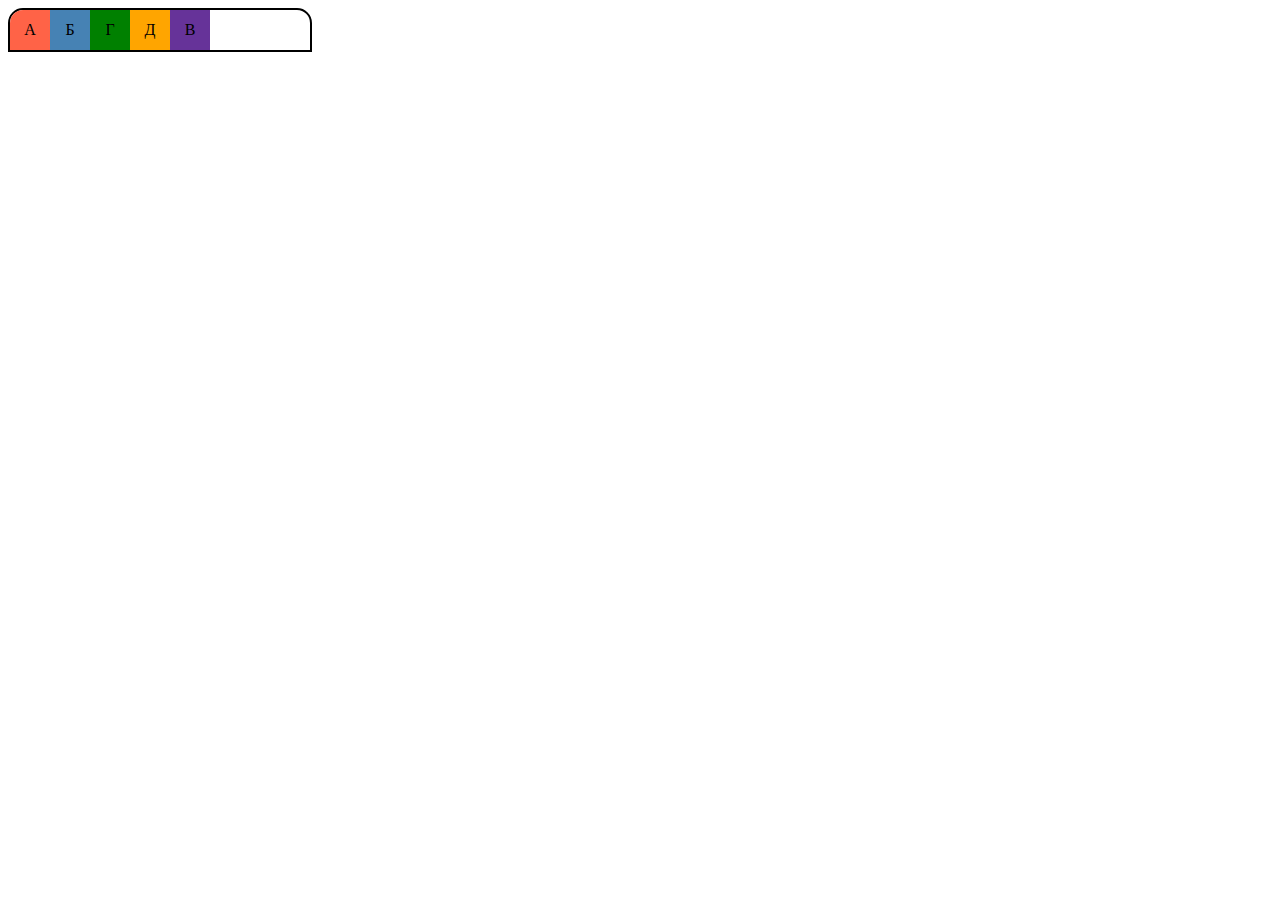
<file: Tasks/Task 13. Flex and Grid/index.html>
<!DOCTYPE html>
<html lang="en">
<head>
    <meta charset="UTF-8">
    <meta http-equiv="X-UA-Compatible" content="IE=edge">
    <meta name="viewport" content="width=device-width, initial-scale=1.0">
    <title>Document</title>
    <link rel="stylesheet" href="./css/style.css">
</head>
<body>
    <div class="wrapper">
        <div class="block">А</div>
        <div class="block">Б</div>
        <div class="block">В</div>
        <div class="block">Г</div>
        <div class="block">Д</div>
    </div>
</body>
</html>
</file>
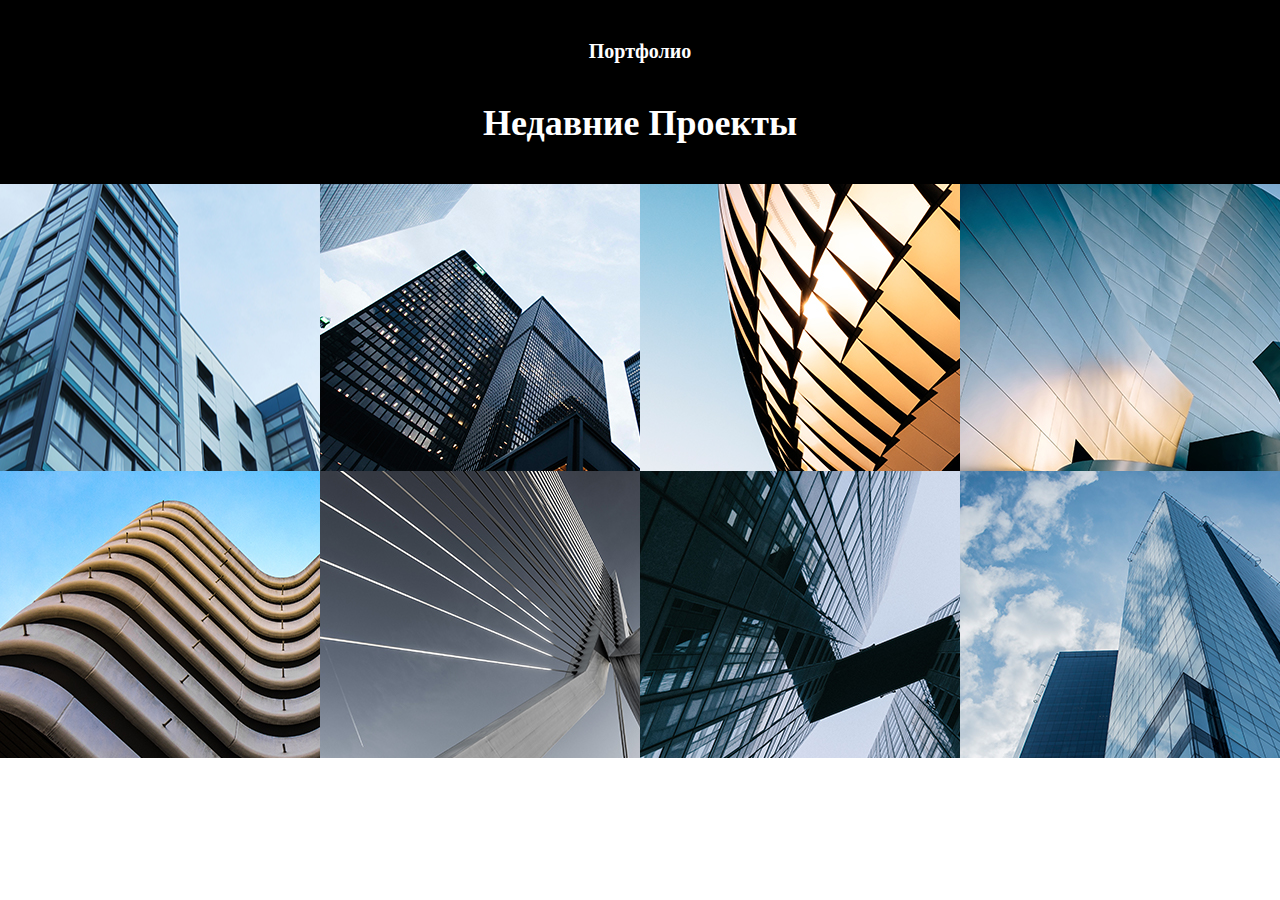
<file: Tasks/Task 14. Control Work/index.html>
<!DOCTYPE html>
<html lang="en">
<head>
    <meta charset="UTF-8">
    <meta http-equiv="X-UA-Compatible" content="IE=edge">
    <meta name="viewport" content="width=device-width, initial-scale=1.0">
    <title>Document</title>
    <link rel="stylesheet" href="../Common/normalize.css">
    <link rel="preconnect" href="https://fonts.googleapis.com">
    <link rel="preconnect" href="https://fonts.gstatic.com" crossorigin>
    <link href="https: //fonts.googleapis.com/css2?family= Roboto:ital, wght @1,300;1,400 & display=swap" rel="stylesheet">
    <link rel="preconnect" href="https://fonts.googleapis.com">
    <link rel="preconnect" href="https://fonts.gstatic.com" crossorigin>
    <link href="https: //fonts.googleapis.com/css2?family= Roboto:ital, семья= Open+Sans:wght@300 &wght @1,300;1,400 & display=swap" rel="stylesheet">
    <link rel="stylesheet" href="./css/style.css">
</head>
<body>
    <section class="portfolio">
        <div class="container">
            <div class="portfolio-title">
                <h4>Портфолио</h4>
                <h2>Недавние Проекты</h2>
            </div>
        </div>
    </section>
    <section class="images">     
        <div class="image image1"></div>
        <div class="image image2"></div>
        <div class="image image3"></div>
        <div class="image image4"></div>
        <div class="image image5"></div>
        <div class="image image6"></div>
        <div class="image image7"></div>
        <div class="image image8"></div>       
    </section>
    <section class="team">
        <div class="container">
            
        </div>
    </section>
    <footer>
        <div class="container">
        
        </div>
    </footer>
</body>
</html>
</file>
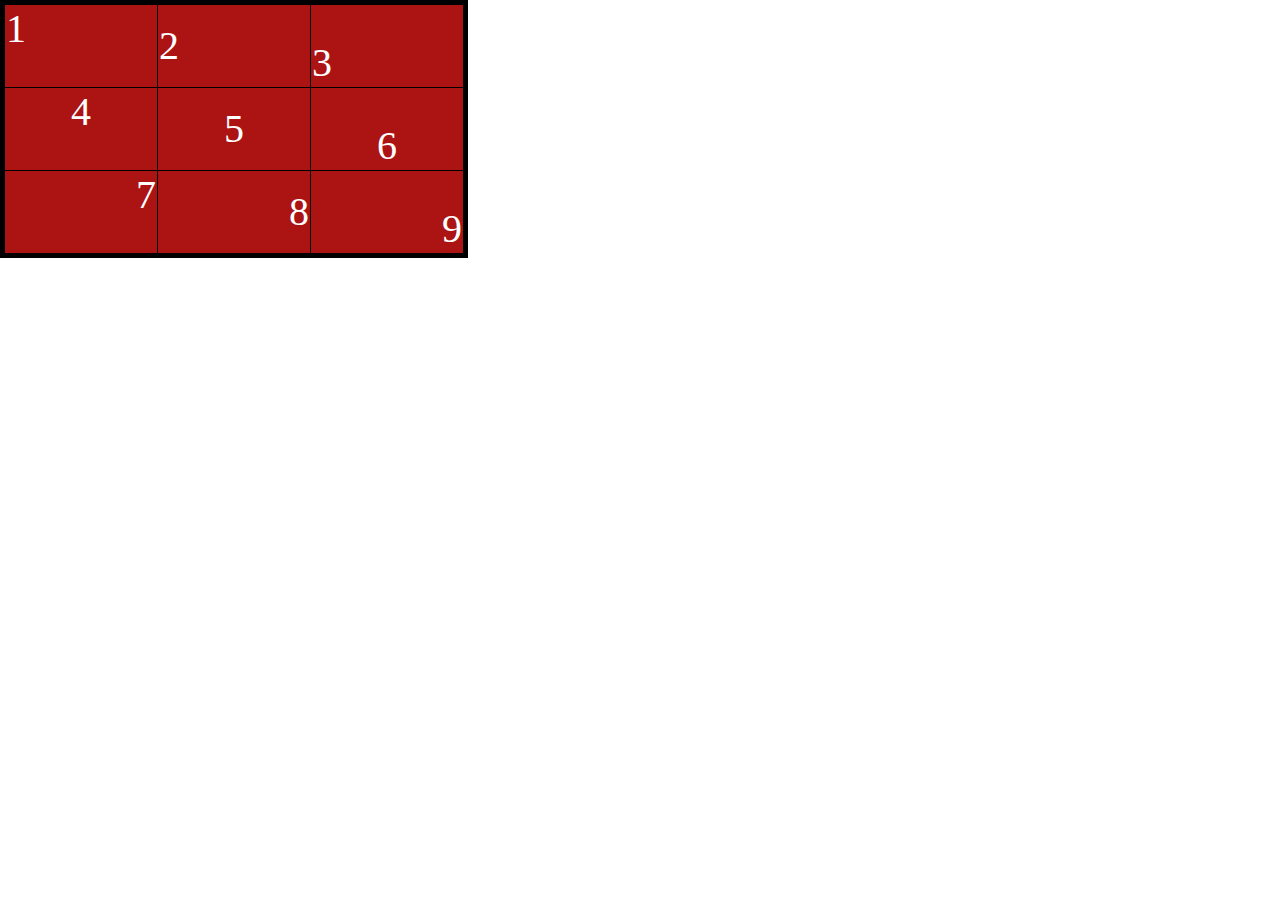
<file: Tasks/Task 5. Table/index.html>
<!DOCTYPE html>
<html lang="en">
<head>
    <meta charset="UTF-8">
    <meta http-equiv="X-UA-Compatible" content="IE=edge">
    <meta name="viewport" content="width=device-width, initial-scale=1.0">
    <title>Document</title>
    <link rel="stylesheet" href="../Common/normalize.css">
    <link rel="stylesheet" href="./css/style.css">
</head>
<body>
    <table>
        <tr>
            <td> 1 </td>
            <td> 2</td>
            <td> 3</td>
        </tr>
        <tr>
            <td>4</td>
            <td>5</td>
            <td>6</td>
        </tr>
        <tr>
            <td>7</td>
            <td>8</td>
            <td>9</td>
        </tr>
    </table>     
</body>
</html>
</file>
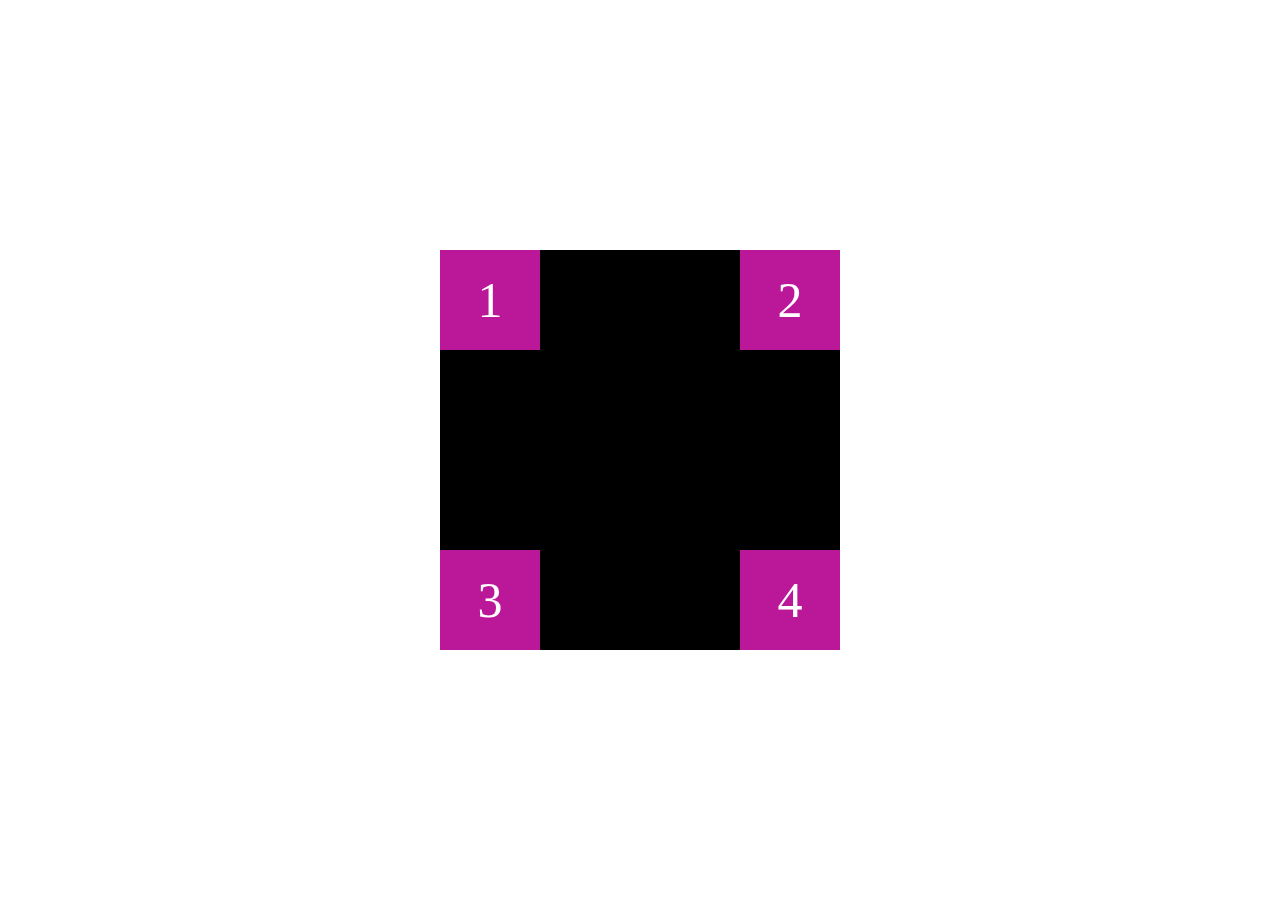
<file: Tasks/Task 7. Block/index.html>
<!DOCTYPE html>
<html lang="en">
<head>
    <meta charset="UTF-8">
    <meta http-equiv="X-UA-Compatible" content="IE=edge">
    <meta name="viewport" content="width=device-width, initial-scale=1.0">
    <title>Document</title>
    <link rel="stylesheet" href="../Common/normalize.css">
    <link rel="stylesheet" href="./css/style.css">
</head>
<body>
    <div class="block">
        <div class="inner inner1">1</div>
        <div class="inner inner2">2</div>
        <div class="inner inner3">3</div>
        <div class="inner inner4">4</div>
    </div>
</body>
</html>
</file>
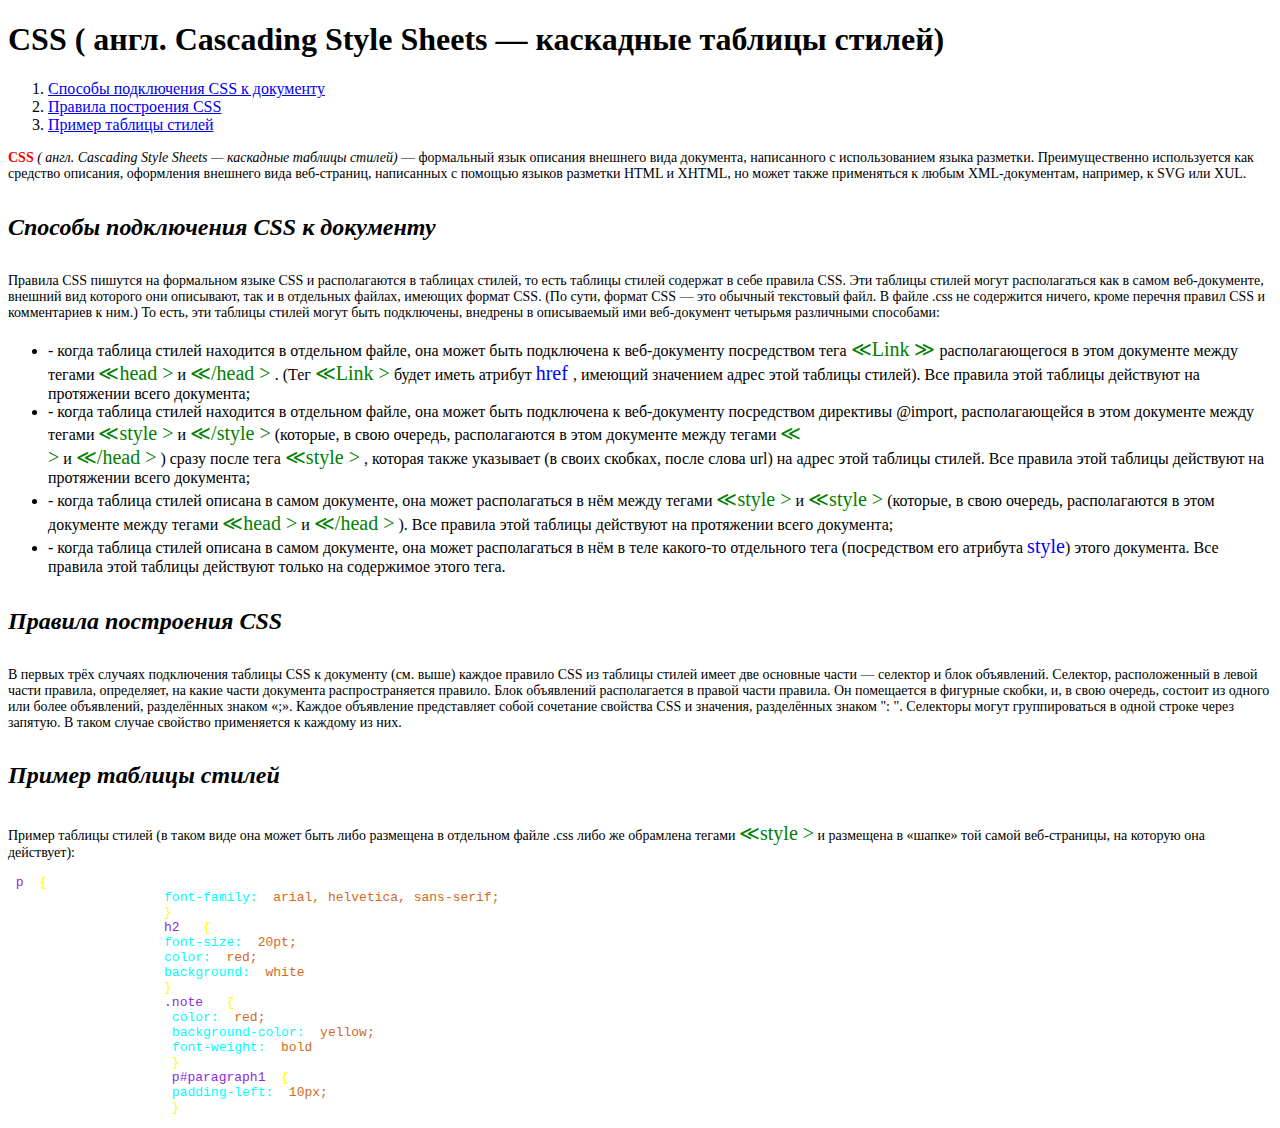
<file: Tasks/Task.3 Text/index.html>
<!DOCTYPE html>
<html lang="en">
<head>
    <meta charset="UTF-8">
    <meta http-equiv="X-UA-Compatible" content="IE=edge">
    <meta name="viewport" content="width=device-width, initial-scale=1.0">
    <title>CSS инструкция</title>
    <link rel="stylesheet" href="./css/style.css">
</head>
<body>
    <h1>CSS ( англ. Cascading Style Sheets — каскадные таблицы стилей)</h1>
    <ol>
        <li> <a href="#menu1">Способы подключения CSS к документу</a></li>
        <li> <a href="#menu2">Правила построения CSS</a></li>
        <li> <a href="#menu3">Пример таблицы стилей</a></li>
    </ol>
    <p> <strong>CSS</strong> <em> ( англ. Cascading Style Sheets — каскадные таблицы стилей)</em> — формальный язык описания внешнего вида документа, 
        написанного с использованием языка разметки.
        Преимущественно используется как средство описания, оформления внешнего вида веб-страниц, 
        написанных с помощью языков разметки HTML и XHTML, но может также применяться к любым XML-документам, 
        например, к SVG или XUL.</p>
      <h4><em>Способы подключения CSS к документу </em></h4>
        <p>Правила CSS пишутся на формальном языке CSS и располагаются в таблицах стилей, то есть таблицы стилей содержат в себе правила CSS. 
            Эти таблицы стилей могут располагаться как в самом веб-документе, внешний вид которого они описывают, так и в отдельных файлах, имеющих формат CSS. 
            (По сути, формат CSS — это обычный текстовый файл. В файле .css не содержится ничего, кроме перечня правил CSS и комментариев к ним.)
            То есть, эти таблицы стилей могут быть подключены, внедрены в описываемый ими веб-документ четырьмя различными способами:</p>
        <ul> 
            <li> - когда таблица стилей находится в отдельном файле, она может быть подключена к веб-документу посредством тега <span class="clgreen">&Lt;Link &Gt;</span> 
            располагающегося в этом документе между тегами <span class="clgreen">&Lt;head &gt;</span>  и <span class="clgreen">&Lt;/head &gt;</span> . 
            (Тег <span class="clgreen">&Lt;Link &gt;</span>  будет иметь атрибут <span class="clblue">href </span>, имеющий значением адрес этой таблицы стилей).
             Все правила этой таблицы действуют на протяжении всего документа;</li>             
            <li>- когда таблица стилей находится в отдельном файле, она может быть подключена к веб-документу посредством   директивы    @import,
             располагающейся в этом документе между тегами <span class="clgreen">&Lt;style &gt;</span>  и <span class="clgreen">&Lt;/style &gt;</span>  
             (которые, в свою очередь, располагаются в этом документе между тегами <span class="clgreen">&Lt;<header></header> &gt;</span> и <span class="clgreen">&Lt;/head &gt;</span> ) 
             сразу после тега <span class="clgreen">&Lt;style &gt;</span> , которая также указывает (в своих скобках, после слова url) на адрес этой таблицы стилей. 
             Все правила этой таблицы действуют на протяжении всего документа;</li>
            <li>  - когда таблица стилей описана в самом документе, она может располагаться в нём между тегами <span class="clgreen">&Lt;style &gt;</span>  и <span class="clgreen">&Lt;style &gt;</span>  
            (которые, в свою очередь, располагаются в этом документе между тегами <span class="clgreen">&Lt;head &gt;</span>  и <span class="clgreen">&Lt;/head &gt;</span> ). 
            Все правила этой таблицы действуют на протяжении всего документа;</li>
            <li> - когда таблица стилей описана в самом документе, она может располагаться в нём в теле какого-то отдельного тега (посредством его атрибута <span class="clblue"> style</span>) этого документа.
             Все правила этой таблицы действуют только на содержимое этого тега.</li>
        </ul>                        
       <h4 id="menu2"> <em>Правила построения CSS</em></h4>
                    <p>В первых трёх случаях подключения таблицы CSS к документу (см. выше) каждое правило CSS из таблицы стилей имеет две основные части — 
                    селектор и блок объявлений. Селектор, расположенный в левой части правила, определяет, на какие части документа распространяется правило.
                     Блок объявлений располагается в правой части правила. Он помещается в фигурные скобки, и, в свою очередь, состоит из одного или более объявлений,
                     разделённых знаком «;». Каждое объявление представляет собой сочетание свойства CSS и значения, разделённых знаком ": ". 
                     Селекторы могут группироваться в одной строке через запятую. 
                    В таком случае свойство применяется к каждому из них.</p>

      <h4 id="menu3"> <em>Пример таблицы стилей</em></h4>
                    <p>Пример таблицы стилей (в таком виде она может быть либо размещена в отдельном файле .css либо же обрамлена тегами <span class="clgreen">&Lt;style &gt;</span>
                        и размещена в «шапке» той самой веб-страницы, на которую она действует):</p>
             <pre> <span class="clblviol">p</span> <span class="clyellow"> {</span>
                   <span class="clcyan"> font-family:</span> <span class="clchoc"> arial, helvetica, sans-serif; </span>  
                   <span class="clyellow"> }</span>
                   <span class="clblviol"> h2</span>  <span class="clyellow"> {</span> 
                   <span class="clcyan"> font-size:</span> <span class="clchoc"> 20pt;</span> 
                   <span class="clcyan"> color:</span> <span class="clchoc"> red;</span> 
                   <span class="clcyan"> background:</span> <span class="clchoc"> white</span>                         
                   <span class="clyellow"> }</span> 
                   <span class="clblviol"> .note </span> <span class="clyellow"> {</span>
                    <span class="clcyan"> color:</span> <span class="clchoc"> red;</span>
                    <span class="clcyan"> background-color:</span> <span class="clchoc"> yellow;</span>
                    <span class="clcyan"> font-weight:</span> <span class="clchoc"> bold</span>
                    <span class="clyellow"> }</span>      
                    <span class="clblviol"> p#paragraph1</span> <span class="clyellow"> {</span>
                    <span class="clcyan"> padding-left:</span> <span class="clchoc"> 10px;</span>    
                    <span class="clyellow"> }</span></pre>
</body>
</html>
</file>
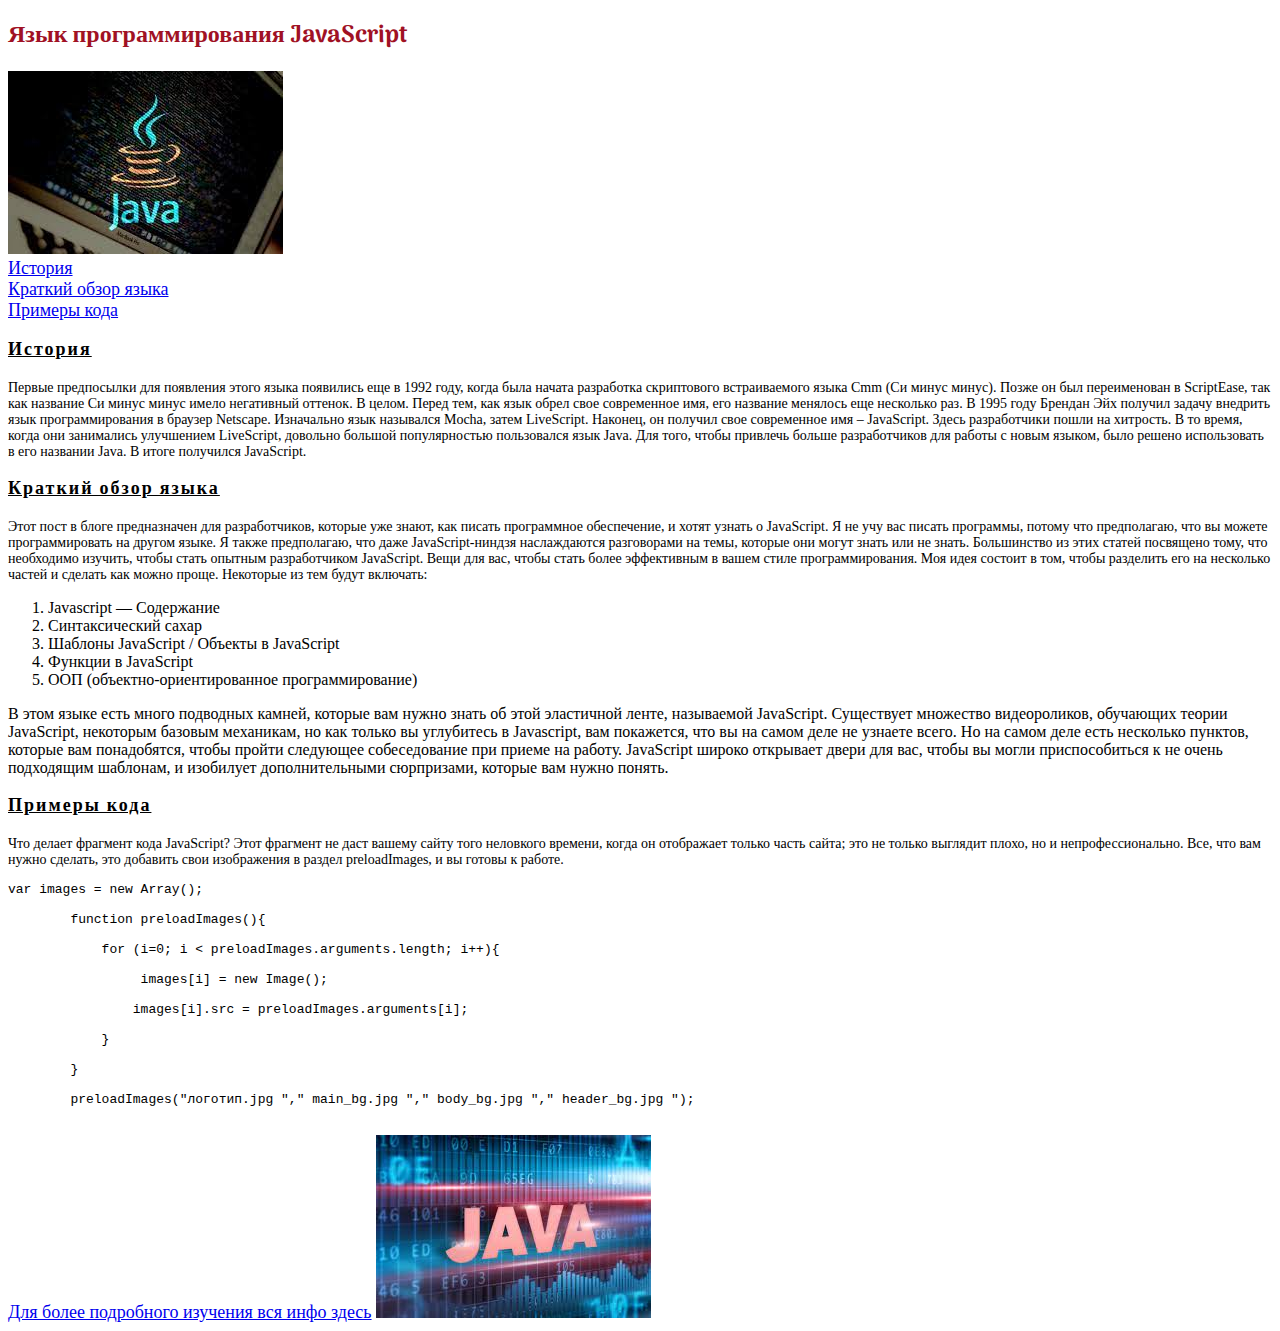
<file: Tasks/Task.6 Control work/index.html>
<!DOCTYPE html>
<html lang="en">
<head>
    <meta charset="UTF-8">
    <meta http-equiv="X-UA-Compatible" content="IE=edge">
    <meta name="viewport" content="width=device-width, initial-scale=1.0">
    <title>Jawa Script HISTORY</title>    
    <link href="https://fonts.googleapis.com/css2?family=Arima:wght@100&display=swap" rel="stylesheet">
    <link rel="stylesheet" href="./style.css">
</head>
<body>
    <h1> Язык программирования JavaScript</h1> <img src="./img/Jawa.jpg" alt="Java">
        <li><a href="menu#1"> История</a></li>
        <li><a href="menu#1"> Краткий обзор языка</a></li>
        <li><a href="menu#1"> Примеры кода</a></li>
    <h2> <ins> История </ins></h2>
    <p> Первые предпосылки для появления этого языка появились еще в 1992 году, когда была начата разработка скриптового встраиваемого языка Cmm (Си минус минус). Позже он был переименован в ScriptEase, так как название Си минус минус имело негативный оттенок. В целом. Перед тем, как язык обрел свое современное имя, его название менялось еще несколько раз. В 1995 году Брендан Эйх получил задачу внедрить язык программирования в браузер Netscape. Изначально язык назывался Mocha, затем LiveScript. Наконец, он получил свое современное имя – JavaScript. Здесь разработчики пошли на хитрость. В то время, когда они занимались улучшением LiveScript, довольно большой популярностью пользовался язык Java. Для того, чтобы привлечь больше разработчиков для работы с новым языком, было решено использовать в его названии Java. В итоге получился JavaScript.</p>
    <h2> <ins> Краткий обзор языка </ins></h2>
    <p> Этот пост в блоге предназначен для разработчиков, которые уже знают, как писать программное обеспечение, и хотят узнать о JavaScript. Я не учу вас писать программы, потому что предполагаю, что вы можете программировать на другом языке. Я также предполагаю, что даже JavaScript-ниндзя наслаждаются разговорами на темы, которые они могут знать или не знать. Большинство из этих статей посвящено тому, что необходимо изучить, чтобы стать опытным разработчиком JavaScript. Вещи для вас, чтобы стать более эффективным в вашем стиле программирования. Моя идея состоит в том, чтобы разделить его на несколько частей и сделать как можно проще. Некоторые из тем будут включать:       
    <ol> 
        <li> Javascript — Содержание</li>
        <li> Синтаксический сахар</li>
        <li> Шаблоны JavaScript / Объекты в JavaScript</li>
        <li> Функции в JavaScript</li>
        <li> ООП (объектно-ориентированное программирование)</li>
    </ol> 
        В этом языке есть много подводных камней, которые вам нужно знать об этой эластичной ленте, называемой JavaScript. Существует множество видеороликов, обучающих теории JavaScript, некоторым базовым механикам, но как только вы углубитесь в Javascript, вам покажется, что вы на самом деле не узнаете всего. Но на самом деле есть несколько пунктов, которые вам понадобятся, чтобы пройти следующее собеседование при приеме на работу. JavaScript широко открывает двери для вас, чтобы вы могли приспособиться к не очень подходящим шаблонам, и изобилует дополнительными сюрпризами, которые вам нужно понять.
    </p>
    <h2> <ins> Примеры кода </ins></h2>
    <p> Что делает фрагмент кода JavaScript?
        Этот фрагмент не даст вашему сайту того неловкого времени, когда он отображает только часть сайта; это не только выглядит плохо, но и непрофессионально. Все, что вам нужно сделать, это добавить свои изображения в раздел preloadImages, и вы готовы к работе.</p>
    <pre>var images = new Array();

        function preloadImages(){
        
            for (i=0; i < preloadImages.arguments.length; i++){
        
                 images[i] = new Image();
        
                images[i].src = preloadImages.arguments[i];
        
            }
        
        }
        
        preloadImages("логотип.jpg "," main_bg.jpg "," body_bg.jpg "," header_bg.jpg ");
    </pre>
<a href="https://ru.hexlet.io/blog/posts/yazyk-programmirovaniya-java-osobennosti-populyarnost-situatsiya-na-rynke-truda" target="_blank"> Для более подробного изучения вся инфо здесь</a>     <img src="./img/Jawa 1.jpg" alt="Java логитип">

    
</body>
</html>
</file>
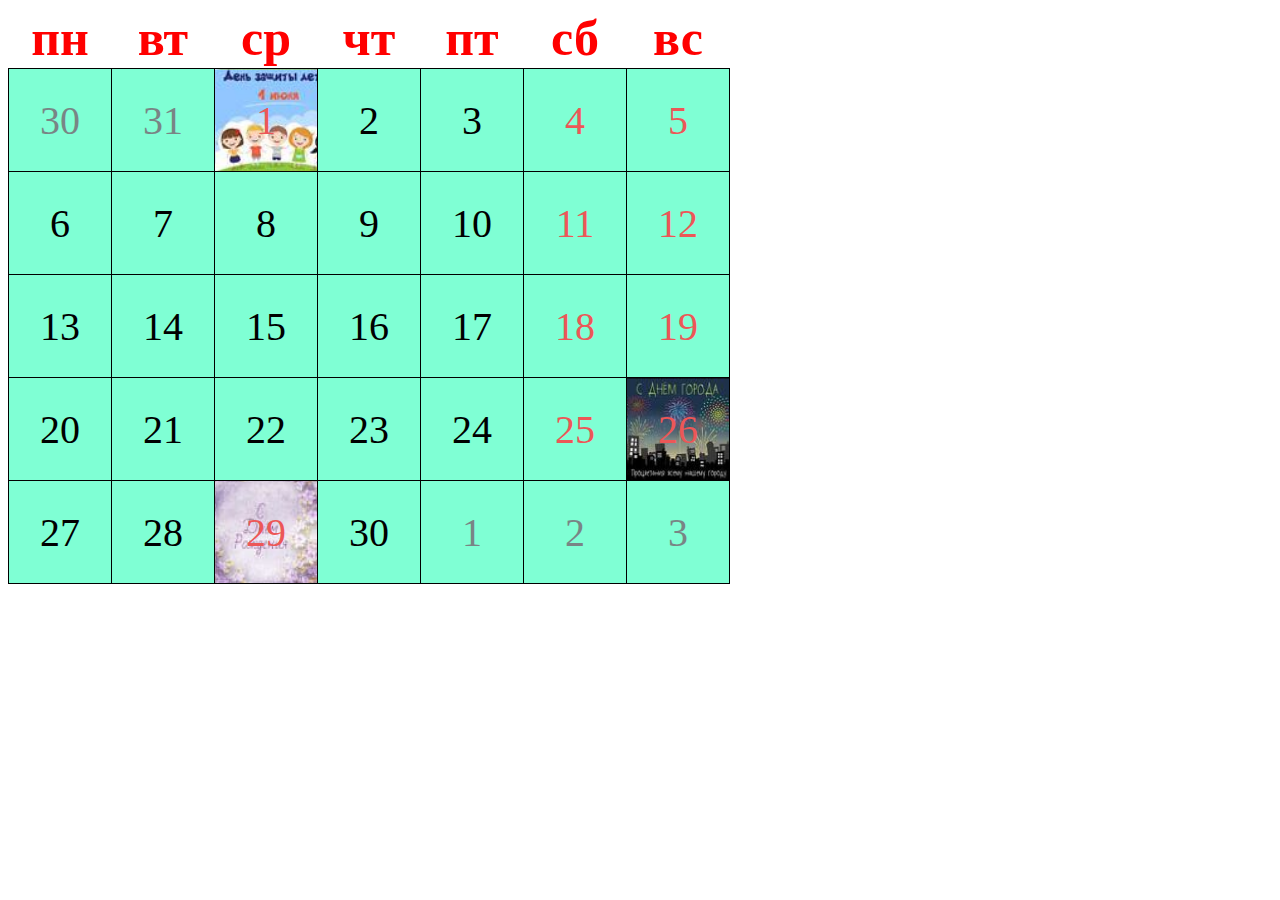
<file: Tasks/Task 5. Table/Календарь/index.html>
<!DOCTYPE html>
<html lang="en">
<head>
    <meta charset="UTF-8">
    <meta http-equiv="X-UA-Compatible" content="IE=edge">
    <meta name="viewport" content="width=device-width, initial-scale=1.0">
    <title>Document</title>
    <link rel="stylesheet" href="./style.css">
</head>
<body>
    <table>
        <tr>
         <th>пн</th> 
         <th>вт</th>
         <th>ср</th>
         <th>чт</th>
         <th>пт</th>
         <th>сб</th>
         <th>вс</th>  
        </tr>
        <tr>
            <td class="clgrey">30</td>
            <td class="clgrey">31</td>
            <td class="clred">1</td>
            <td>2</td>
            <td>3</td>
            <td class="clred">4</td>
            <td class="clred">5</td>
        </tr>
        <tr>
            <td>6</td>
            <td>7</td>
            <td>8</td>
            <td>9</td>
            <td>10</td>
            <td class="clred">11</td>
            <td class="clred">12</td>
        </tr>
        <tr>
            <td>13</td>
            <td>14</td>
            <td>15</td>
            <td>16</td>
            <td>17</td>
            <td class="clred">18</td>
            <td class="clred">19</td>
        </tr>
        <tr>
            <td>20</td>
            <td>21</td>
            <td>22</td>
            <td>23</td>
            <td>24</td>
            <td class="clred">25</td>
            <td class="clred">26</td>
        </tr>
        <tr>
            <td>27</td>
            <td>28</td>
            <td class="clred">29</td>
            <td>30</td>
            <td class="clgrey">1</td>
            <td class="clgrey">2</td>
            <td class="clgrey">3</td>
        </tr>      
   </table>
</body>
</html>
</file>
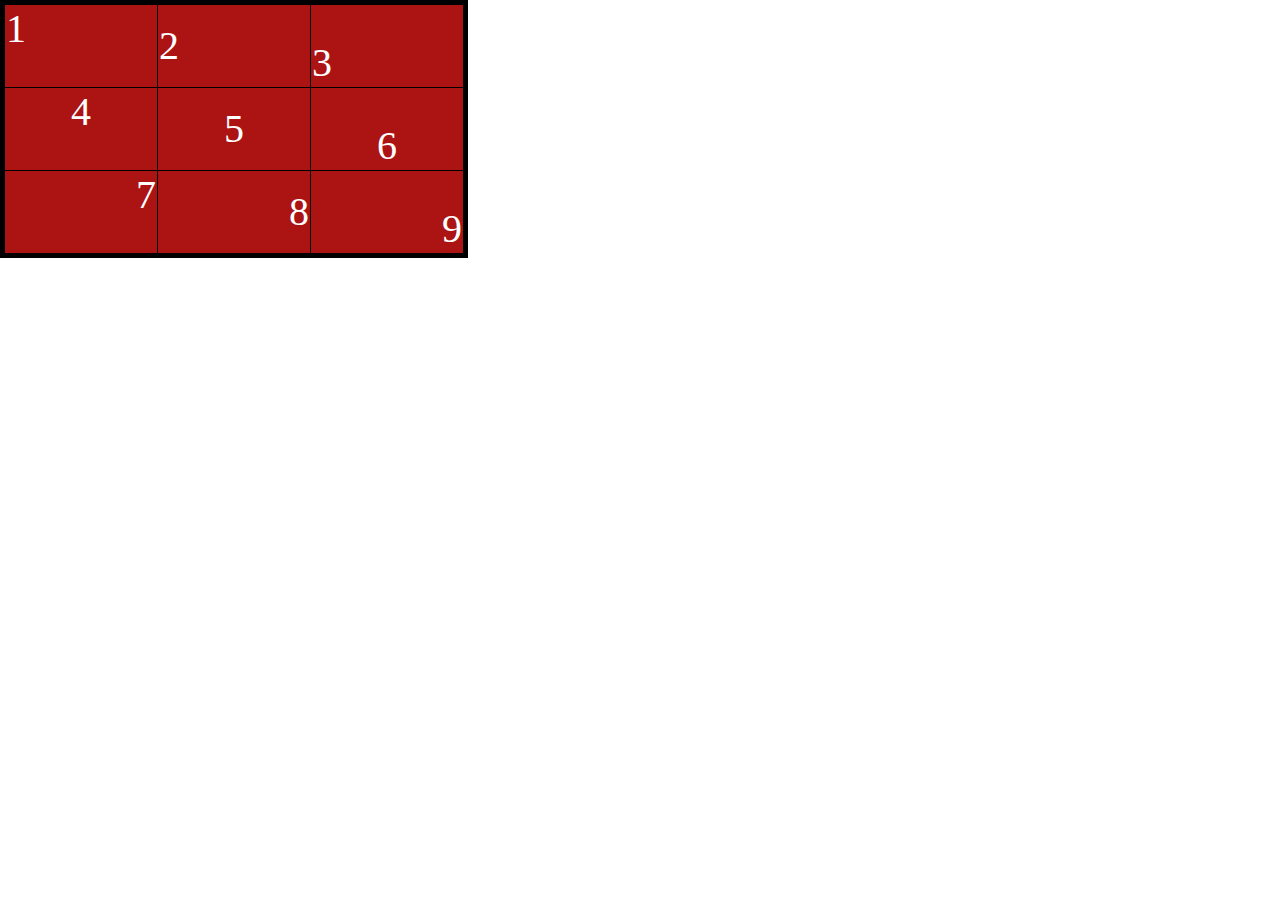
<file: Tasks/Task 5. Table/index 2.html>
<!DOCTYPE html>
<html lang="en">
<head>
    <meta charset="UTF-8">
    <meta http-equiv="X-UA-Compatible" content="IE=edge">
    <meta name="viewport" content="width=device-width, initial-scale=1.0">
    <title>Document</title>
    <link rel="stylesheet" href="../Common/normalize.css">
    <link rel="stylesheet" href="./css/style 2.css">
</head>
<body>
    <table>
        <tr>
            <td align="left" valign="top"> 1 </td>
            <td align="left" valign="middle"> 2</td>
            <td align="left" valign="bottom"> 3</td>
        </tr>
        <tr>
            <td align="center" valign="top">4</td>
            <td align="center"valign="middle">5</td>
            <td align="center" valign="bottom">6</td>
        </tr>
        <tr>
            <td align="right" valign="top">7</td>
            <td align="right" valign="middle">8</td>
            <td align="right" valign="bottom">9</td>
        </tr>
    </table>     
</body>
</html>
</file>
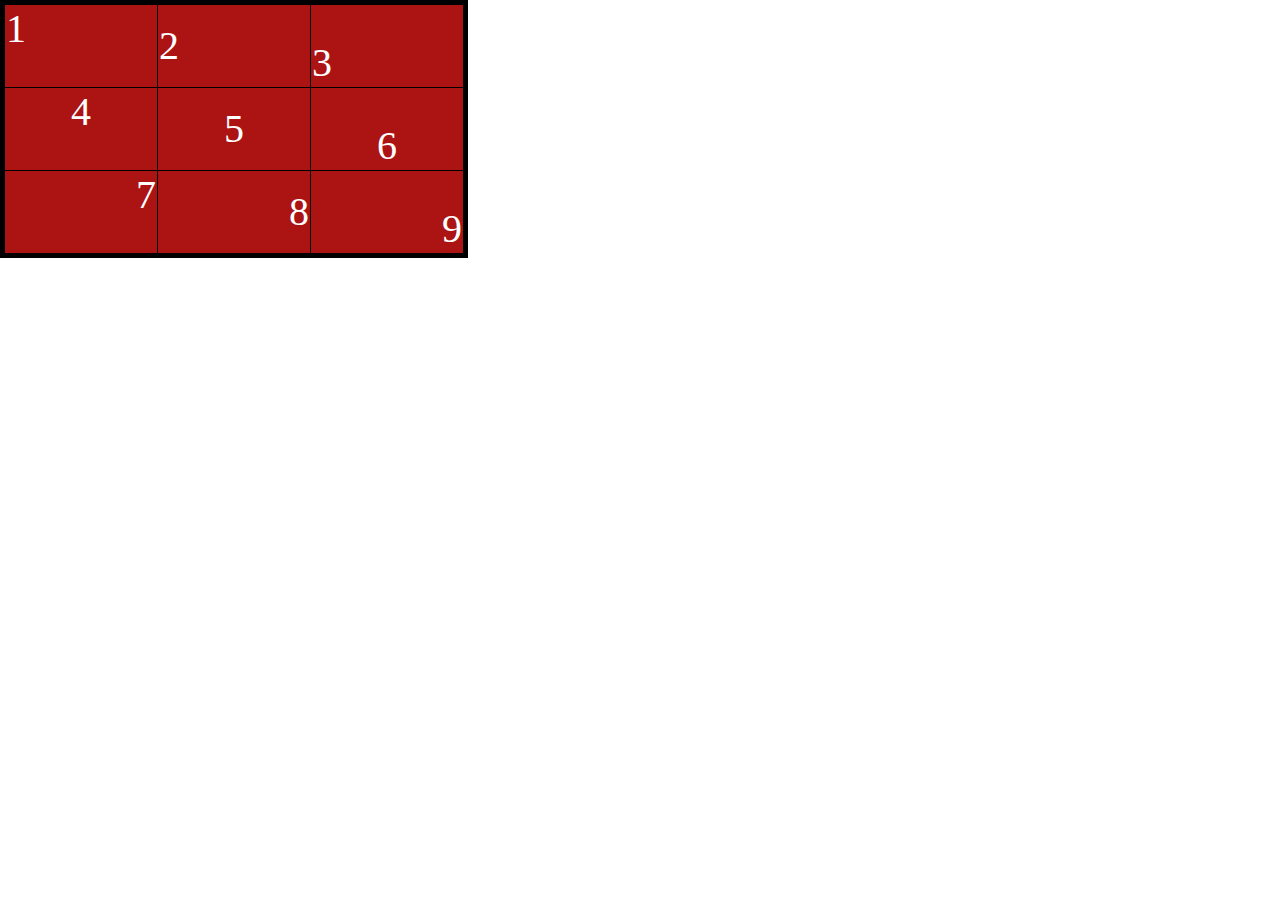
<file: Tasks/Task 5. Table/index 3.html>
<!DOCTYPE html>
<html lang="en">
<head>
    <meta charset="UTF-8">
    <meta http-equiv="X-UA-Compatible" content="IE=edge">
    <meta name="viewport" content="width=device-width, initial-scale=1.0">
    <title>Document</title>
    <link rel="stylesheet" href="../Common/normalize.css">
    <link rel="stylesheet" href="./css/style 3.css">
</head>
<body>
    <table>
        <tr>
            <td class="hleft vtop">1</td>
            <td class="hleft vmiddle">2</td>
            <td class="hleft vbottom">3</td>
        </tr>
        <tr>
            <td class="hcenter vtop">4</td>
            <td class="hcenter vmiddle">5</td>
            <td class="hcenter vbottom">6</td>
        </tr>
        <tr>
            <td class="hright vtop">7</td>
            <td class="hright vmiddle">8</td>
            <td class="hright vbottom">9</td>
        </tr>
    </table>     
</body>
</html>
</file>
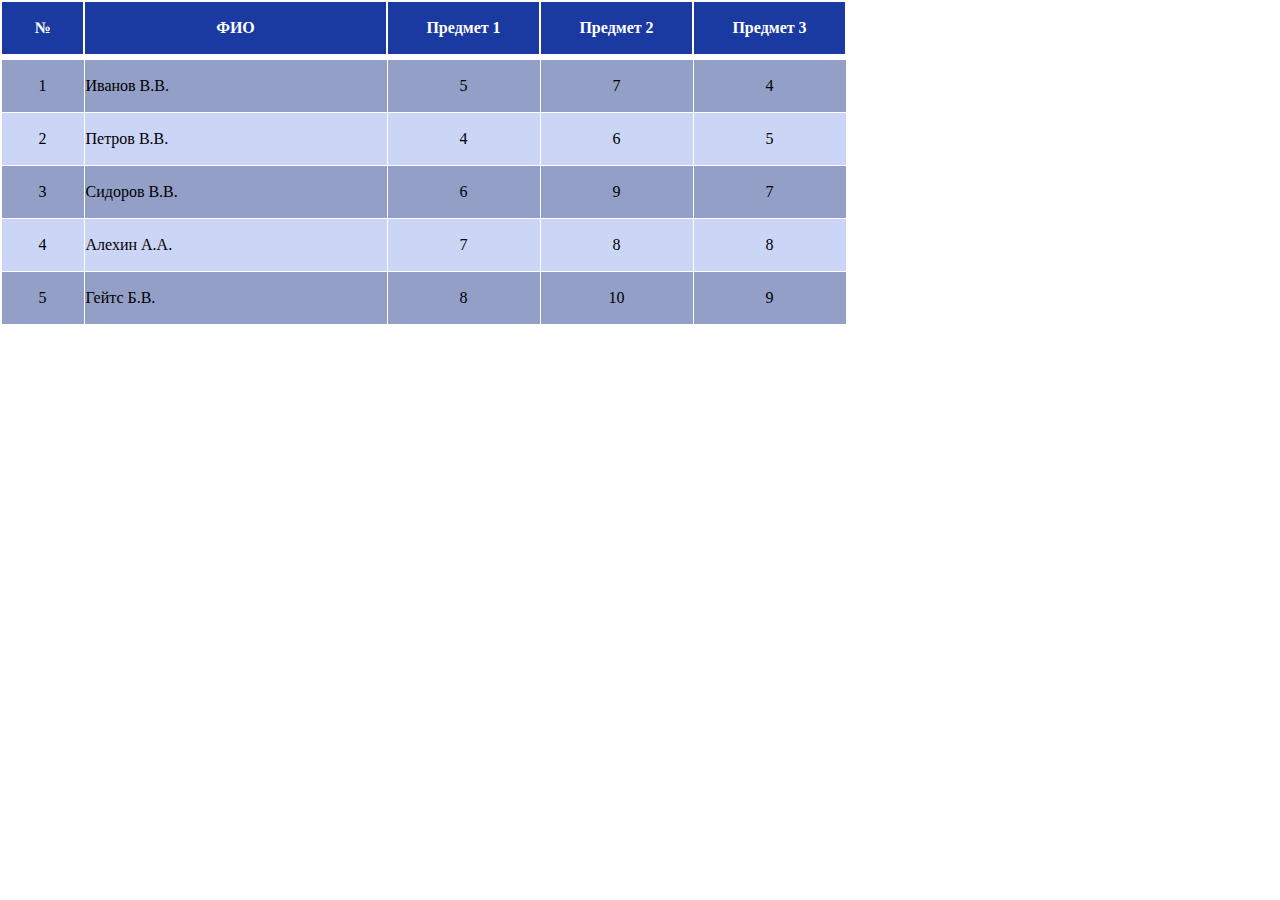
<file: Tasks/Task 5. Table/index 4.html>
<!DOCTYPE html>
<html lang="en">
<head>
    <meta charset="UTF-8">
    <meta http-equiv="X-UA-Compatible" content="IE=edge">
    <meta name="viewport" content="width=device-width, initial-scale=1.0">
    <title>Document</title>
    <link rel="stylesheet" href="../Common/normalize.css">
    <link rel="stylesheet" href="./css/style 4.css">
</head>
<body>
    <table>
        <tr>
            <th>№</th>
            <th>ФИО</th>
            <th>Предмет 1</th>
            <th>Предмет 2</th>
            <th>Предмет 3</th>
        </tr>
        <tr>
            <td>1</td>
            <td>Иванов В.В.</td>
            <td>5</td>
            <td>7</td>
            <td>4</td>
        </tr>
        <tr>
            <td>2</td>
            <td>Петров В.В.</td>
            <td>4</td>
            <td>6</td>
            <td>5</td>
        </tr>
        <tr>
            <td>3</td>
            <td>Сидоров В.В.</td>
            <td>6</td>
            <td>9</td>
            <td>7</td>
        </tr>
        <tr>
            <td>4</td>
            <td>Алехин А.А.</td>
            <td>7</td>
            <td>8</td>
            <td>8</td>
        </tr>
        <tr>
            <td>5</td>
            <td>Гейтс Б.В.</td>
            <td>8</td>
            <td>10</td>
            <td>9</td>
        </tr>
    </table>    
</body>
</html>
</file>
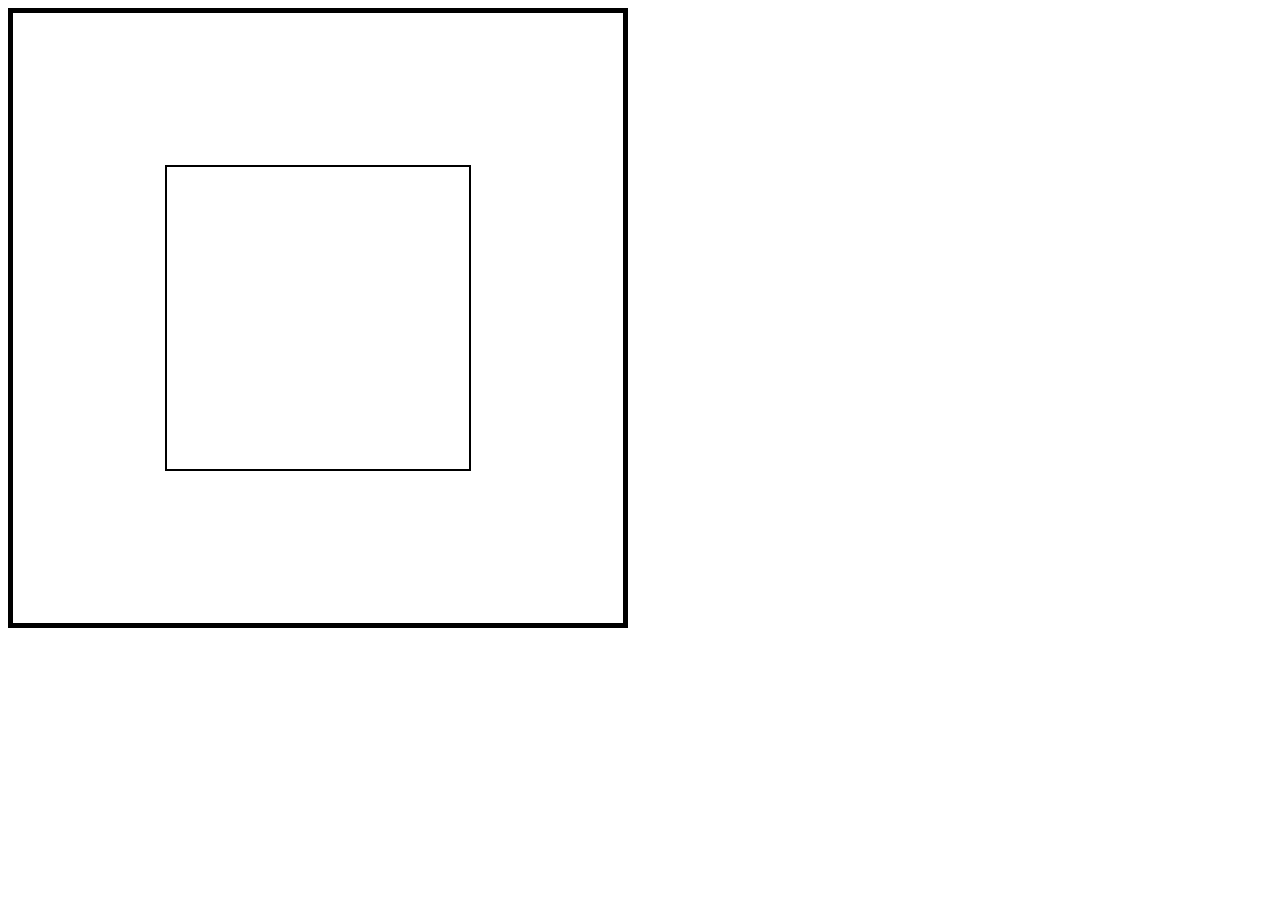
<file: Tasks/Task 5. Table/index 5.html>
<!DOCTYPE html>
<html lang="en">
<head>
    <meta charset="UTF-8">
    <meta http-equiv="X-UA-Compatible" content="IE=edge">
    <meta name="viewport" content="width=device-width, initial-scale=1.0">
    <title>Квадраты</title>
    <link rel="stylesheet" href="./css/style 5.css">
</head>
<body>
    <table>
        <tr>
            <td></td>
            <td></td>
            <td></td>
            <td></td>
        </tr>
        <tr>
            <td></td>
            <td rowspan="2" colspan="2"></td>
            
            <td></td>
        </tr>
        <tr>
            <td></td>
         
            
            <td></td>
        </tr>
        <tr>
            <td></td>
            <td></td>
            <td></td>
            <td></td>
        </tr>
    </table>
    
</body>
</html>
</file>
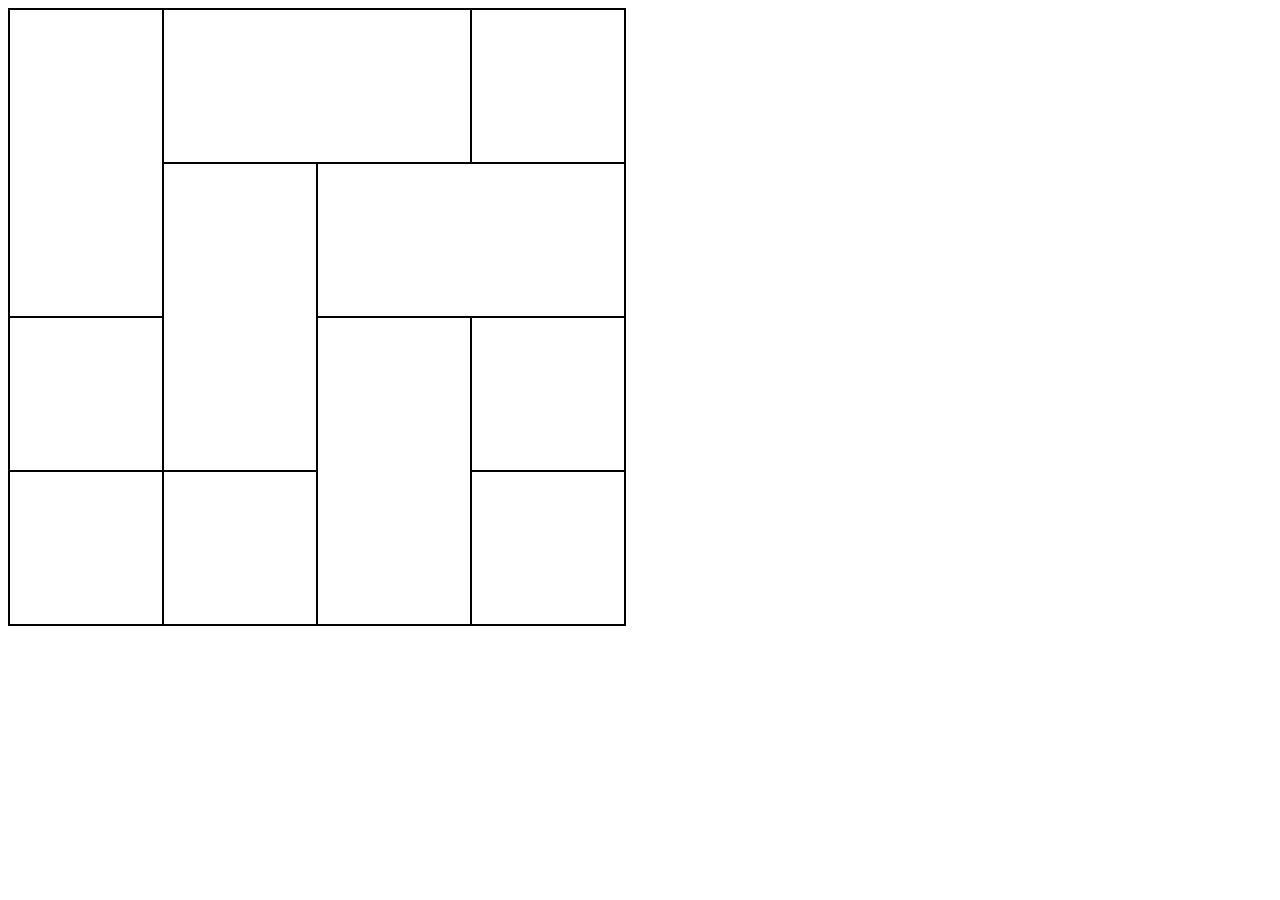
<file: Tasks/Task 5. Table/index 6.html>
<!DOCTYPE html>
<html lang="en">
<head>
    <meta charset="UTF-8">
    <meta http-equiv="X-UA-Compatible" content="IE=edge">
    <meta name="viewport" content="width=device-width, initial-scale=1.0">
    <title>Паркет</title>
    <link rel="stylesheet" href="./css/style 6.css">
</head>
<body>
    <table>
        <tr>
            <td rowspan="2"></td>
            <td colspan="2"></td>
            
            <td></td>
        </tr>
        <tr>
            
            <td rowspan="2"></td>
            <td colspan="2"></td>

        </tr>
        <tr>
            <td></td>

            <td rowspan="2"></td>
            <td></td>
        </tr>
        <tr>
            <td></td>
            <td></td>
      
            <td></td>
        </tr>
    </table>
</body>
</html>
</file>
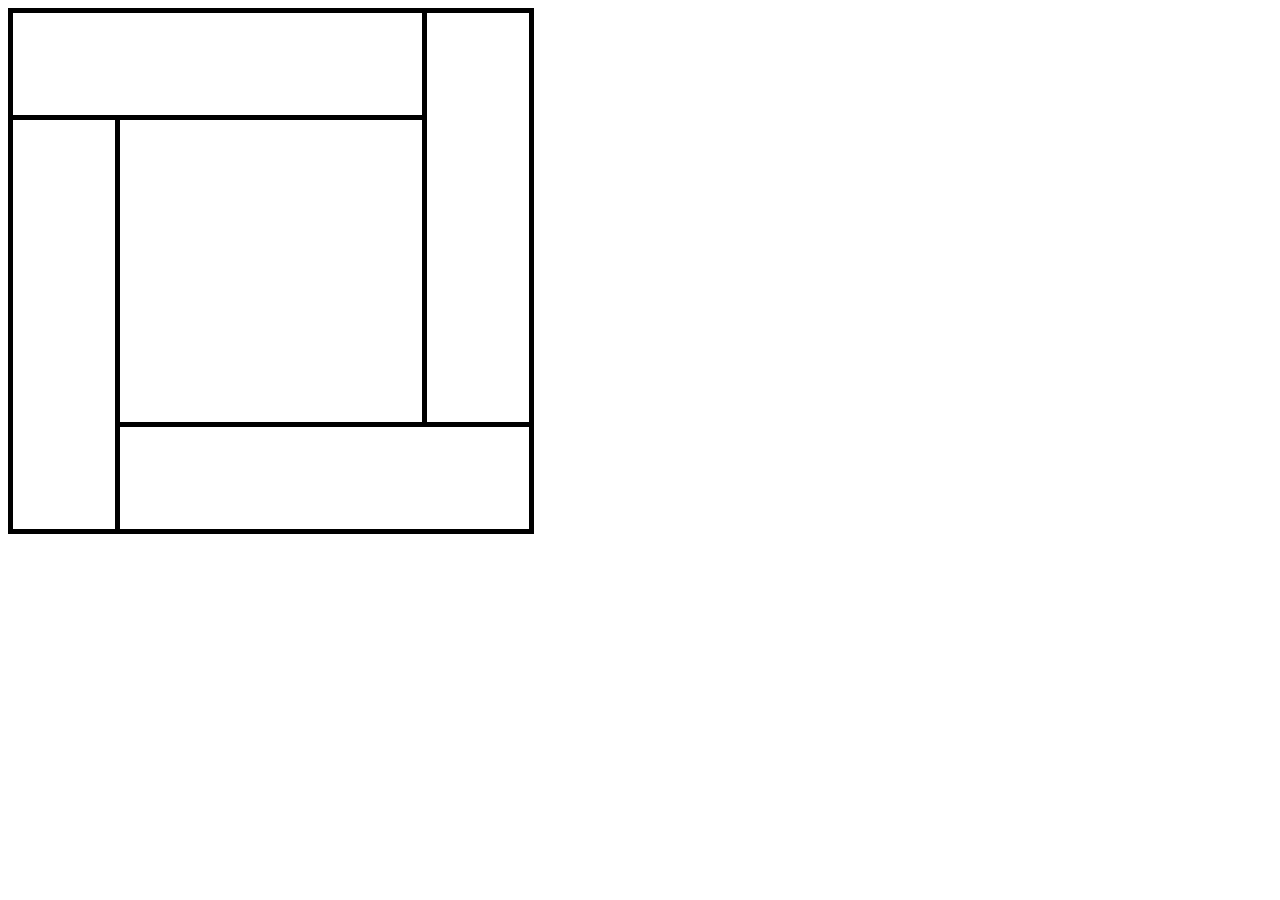
<file: Tasks/Task 5. Table/index 7.html>
<!DOCTYPE html>
<html lang="en">
<head>
    <meta charset="UTF-8">
    <meta http-equiv="X-UA-Compatible" content="IE=edge">
    <meta name="viewport" content="width=device-width, initial-scale=1.0">
    <title>Квадрат+Прямоугольник</title>
    <link rel="stylesheet" href="./css/style 7.css">
</head>
<body>
    <table>
        <tr>
            <td colspan="3"></td>


            <td rowspan="3"></td>
        </tr>
        <tr>
            <td rowspan="3"></td>
            <td rowspan="2" colspan="2"></td>
            
            
        </tr>
        <tr>
            
            
            
           
        </tr>
        <tr>
            
            <td colspan="3"></td>
           
            
        </tr>
    </table>
</body>
</html>
</file>
<file: Tasks/Task 13. Flex and Grid/css/style.css>
body {
  height: 100vh;
}
.wrapper {
  display: flex;
  flex-wrap: wrap;
  width: 300px;
  border: 2px solid black;
  border-radius: 15px 15px 0 0;
  overflow: hidden;
}
.block {
  width: 40px;
  height: 40px;
  display: flex;
  justify-content: center;
  align-items: center;
}
.block:nth-child(1) {
    background-color: tomato;
}
  
.block:nth-child(2) {
    background-color: steelblue;
}
  
.block:nth-child(3) {
    background-color: rebeccapurple;
    order: 2;
}
  
.block:nth-child(4) {
    background-color: green;
}
  
.block:nth-child(5) {
    background-color: orange;

}
</file>
<file: Tasks/Task 14. Control Work/css/style.css>
.container{
    width: 440px;
    position: relative;
    margin: 0 auto;
}
.portfolio{
    background: #000;
    padding: 20px;
}
.portfolio-title{
    display: flex;
    flex-direction: column; 
}
.portfolio-title h4{
    color: #fff;
    text-align: center;
    font-size: 20px;
    margin: 20px;
}
.portfolio-title h2{
    color: #fff;
    text-align: center;
    font-size: 36px;
    margin: 20px;
}
.images{
    display: flex;  
    flex-wrap: wrap;
}
.image{
    width: 100%;
    height: 287px;  
}
.image1{
    background: url(../img/289d0988df9ccafe391c5a296f327b0e.png);
    background-position: 50% 50%;
    flex-basis: 25%;
    background-repeat: no-repeat;
}
.image2{
    background: url(../img/f6999cf8d7fee900e76ee65fd1827c4f.png);
    background-image: 50% 50%;
    flex-basis: 25%;
    background-repeat: no-repeat;
}
.image3{
    background: url(../img/dcd4c46d0ca35931cafdc77fd8bb3568.png);
    background-image: 50% 50%;
    flex-basis: 25%;
    background-repeat: no-repeat;
}
.image4{
    background: url(../img/a6ac58a6e4e6965bce3fda2c36e43e94.png);
    background-image: 50% 50%;
    flex-basis: 25%;
    background-repeat: no-repeat;
}
.image5{
    background: url(../img/60daec789521593f3dd91cb1bb3d7d60.png);
    background-image: 50% 50%;
    flex-basis: 25%;
    background-repeat: no-repeat;
}.image6{
    background: url(../img/dca2e7f841dc5201337d6b80dfffe9f6.png);
    background-image: 50% 50%;
    flex-basis: 25%;
    background-repeat: no-repeat;
}
.image7{
    background: url(../img/516d0cf7e883585853018116d942949c.png);
    background-image: 50% 50%;
    flex-basis: 25%;
    background-repeat: no-repeat;
}
.image8{
    background: url(../img/24f25b480b4e49ccb7c463893d04da4d.png);
    background-image: 50% 50%;
    flex-basis: 25%;
    background-repeat: no-repeat;
}
@media (min-width: 600px){
    .container{
        width: 600px;
    }
}
@media (min-width: 768px){
    .image{
        width: 50%;
        height: 287px;
    }
}
h2, h4{
    font-family: Roboto;
}
</file>
<file: Tasks/Task 5. Table/css/style.css>
table{
    border-spacing: 0;
    border-collapse: collapse;
    border: 5px solid #000;
}
td{
    width: 150px;
    height: 80px;
    font-size: 40px;
    color: #fff;
    border: 1px solid #000;
    background: rgb(172, 19, 19);
}

tr:nth-child(1){
    text-align: left;    
}

tr:nth-child(2){
    text-align: center;  
}

tr:nth-child(3){
    text-align: right;
}

tr td:nth-child(1){
    vertical-align: top;   
}

tr td:nth-child(2){
    vertical-align: middle; 
}

tr td:nth-child(3){
    vertical-align: bottom;
}
</file>
<file: Tasks/Task 7. Block/css/style.css>
.block{
    width: 400px;
    height: 400px;
    background: #000;
    position: fixed;
    left: 50%;
    margin-left: -200px;
    top: 50%;
    margin-top: -200px;
}
.inner{
    width: 100px;
    height: 100px;
    background: rgb(186, 23, 153);
    color: #fff;
    text-align: center;
    line-height: 100px;
    font-size: 50px;
    position: absolute;
}
.inner1{
    left: 0px;
    top: 0px;
}
.inner2{
    left: 300px;
    top: 0px;
}
.inner3{
    left: 0px;
    top: 300px;
}
.inner4{
    left: 300px;
    top: 300px;
}
</file>
<file: Tasks/Task.3 Text/css/style.css>
strong{
    color:red;
}
h1{
   font-size: 32px;
}
h4{
   font-size: 24px;
}
p{
   font-size: 14px;
}
.clgreen {
   color: green;
   font-size: 20px; 
}
.clblue{
   color: blue;
   font-size: 20px;
}
.clblviol{
      color: blueviolet;
}
.clyellow{
   color: yellow;
}
.clcyan{
   color: cyan;
}
.clchoc{
   color: chocolate;
}
</file>
<file: Tasks/Task.6 Control work/style.css>
h1{
    font-size: 24px;
    color: rgb(160, 17, 36);
    font-family: Arima;
}
h2{
    font-size: 18px;
    font-family: Arima;
    letter-spacing: 2px;
}
p{
    font-size: 14px;
}
a{
    font-size: 18px;
}
</file>
<file: Tasks/Task 5. Table/Календарь/style.css>
table{
    border-collapse: collapse;
    border-spacing: 0;
}
td{
    width: 100px;
    height: 100px;
    border: 1px solid #000;
    background-color: aquamarine;
    text-align: center;
    font-size: 40px;
}
th{
    font-size: 50px;
    color: red;
}

tr:nth-child(2) td:nth-child(3){
    background-image: url(../Календарь/img/1июня.jpg);
    background-size: cover;
}
tr:nth-child(6) td:nth-child(3){
    background-image: url(../Календарь/img/Др.jpg);
    background-size: cover;
}
.clgrey{
    color: rgb(121, 133, 133);
}
tr:nth-child(5) td:nth-child(7){
    background-image: url(../Календарь/img/ДГ.jpg);
    background-size: cover;
}
.clred{
    color: rgb(236, 87, 87);
}
</file>
<file: Tasks/Task 5. Table/css/style 2.css>
table{
    border-spacing: 0;
    border-collapse: collapse;
    border: 5px solid #000;
}
td{
    width: 150px;
    height: 80px;
    font-size: 40px;
    color: #fff;
    border: 1px solid #000;
    background: rgb(172, 19, 19);
}
</file>
<file: Tasks/Task 5. Table/css/style 3.css>
table{
    border-spacing: 0;
    border-collapse: collapse;
    border: 5px solid #000;
}
td{
    width: 150px;
    height: 80px;
    font-size: 40px;
    color: #fff;
    border: 1px solid #000;
    background: rgb(172, 19, 19);
}

.hleft{
    text-align: left;
}

.hcenter{
    text-align: center;
}

.hright{
    text-align: right;
}

.vtop{
    vertical-align: top;
}

.vmiddle{
    vertical-align: middle;
}

.vbottom{
    vertical-align: bottom;
}
</file>
<file: Tasks/Task 5. Table/css/style 4.css>
table{
    border-spacing: 0;
    border-collapse: collapse;
}
th{
    color: #fff;
    background: #1a39a1;
    height: 50px;
    vertical-align: middle;
    border: 2px solid #fff;
    border-bottom-width: 6px;
}
td{
    color: #000;
    height: 50px;
    vertical-align: middle;
    border: 1px solid #fff;
}
tr:nth-child(2n+2) td{
    background: #939fc7;
}
tr:nth-child(2n+3) td{
    background: #cbd5f5;
}
tr td:nth-child(1){
    width: 80px;
    text-align: center;
}
tr td:nth-child(2){
    width: 300px;
    text-align: left;
}
tr td:nth-child(n+3){
    width: 150px;
    text-align: center;
}
</file>
<file: Tasks/Task 5. Table/css/style 5.css>
table{
    border-spacing: 0;
    border-collapse: collapse;
    border: 5px solid #000;
}

td{
    width: 150px;
    height: 150px;
    border: 0;
}

tr:nth-child(2) td:nth-child(2){
    border: 2px solid #000;
}
</file>
<file: Tasks/Task 5. Table/css/style 6.css>
table{
    border-spacing: 0;
    border-collapse: collapse;
}

td{
    width: 150px;
    height: 150px;
    border: 2px solid #000;
}
</file>
<file: Tasks/Task 5. Table/css/style 7.css>
table{
    border-spacing: 0;
    border-collapse: collapse;
    border: 2px solid #000;
}

td{
    width: 100px;
    height: 100px;
    border: 5px solid #000;
}

tr:nth-child(2) td:nth-child(2){
    width: 300px;
    height: 300px;
}
</file>
